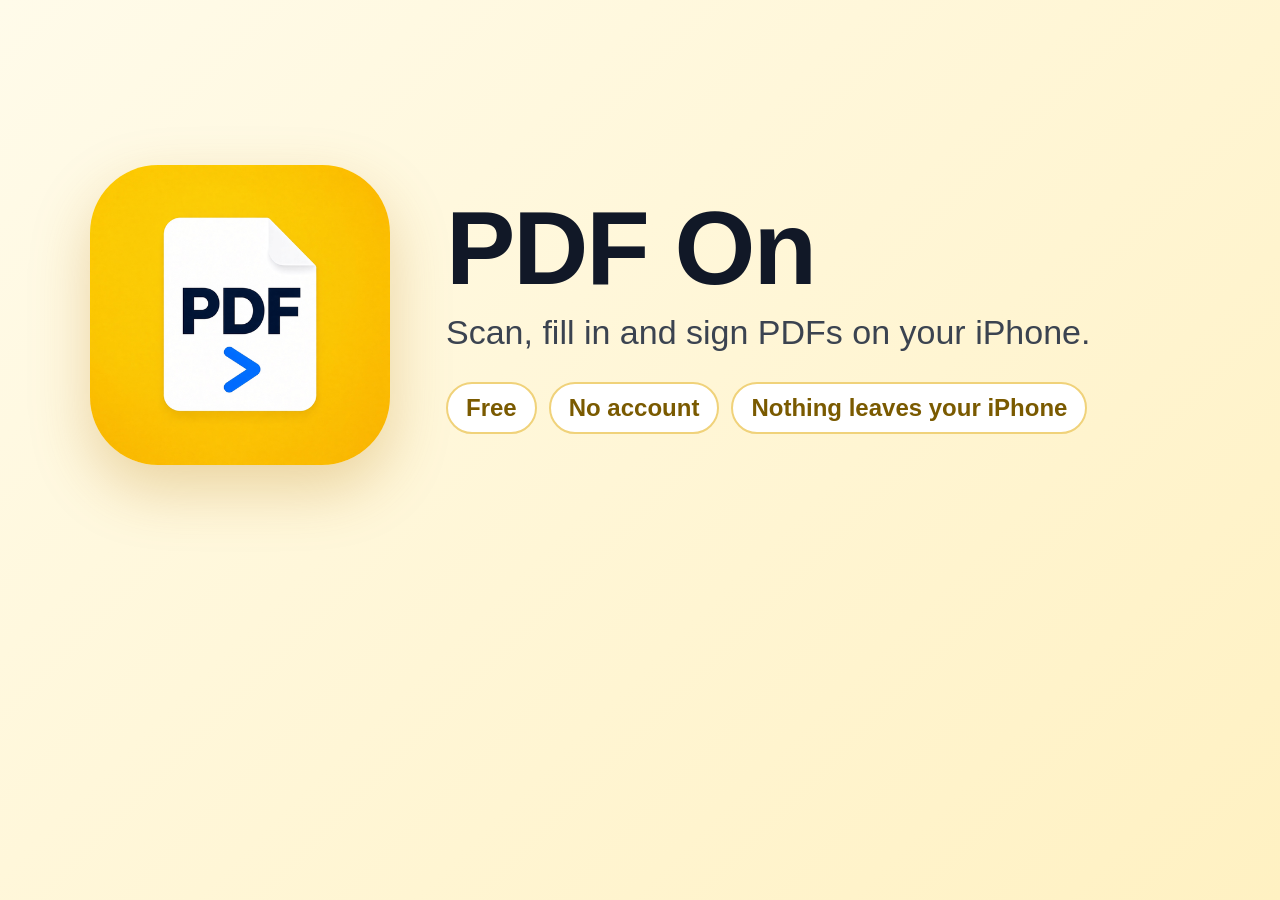
<file: og.html>
<!doctype html><html lang="en"><head><meta charset="utf-8"><meta name="robots" content="noindex"><style>
html{margin:0;background:linear-gradient(135deg,#fffbea 0%,#fff1c2 100%);background-attachment:fixed}html,body{width:1200px;height:630px;overflow:hidden}body{margin:0}
body{font-family:"Liberation Sans","DejaVu Sans",Arial,sans-serif;color:#111827;display:flex;align-items:center;gap:56px;padding:0 90px;box-sizing:border-box}
img{width:300px;height:300px;border-radius:68px;box-shadow:0 24px 60px rgba(180,120,0,.28)}
h1{font-size:104px;margin:0 0 10px;letter-spacing:-.02em;line-height:1}
p{font-size:34px;margin:0;color:#3b4350;line-height:1.35}
.tags{margin-top:26px;display:flex;gap:12px}.tags span{white-space:nowrap;font-size:24px;padding:10px 18px;border-radius:999px;background:#fff;border:2px solid #f0d27a;color:#7a5a00;font-weight:700}
</style></head><body><img src="icon-large.png" alt=""><div><h1>PDF On</h1><p>Scan, fill in and sign PDFs on your iPhone.</p><div class="tags"><span>Free</span><span>No account</span><span>Nothing leaves your iPhone</span></div></div></body></html>
</file>
